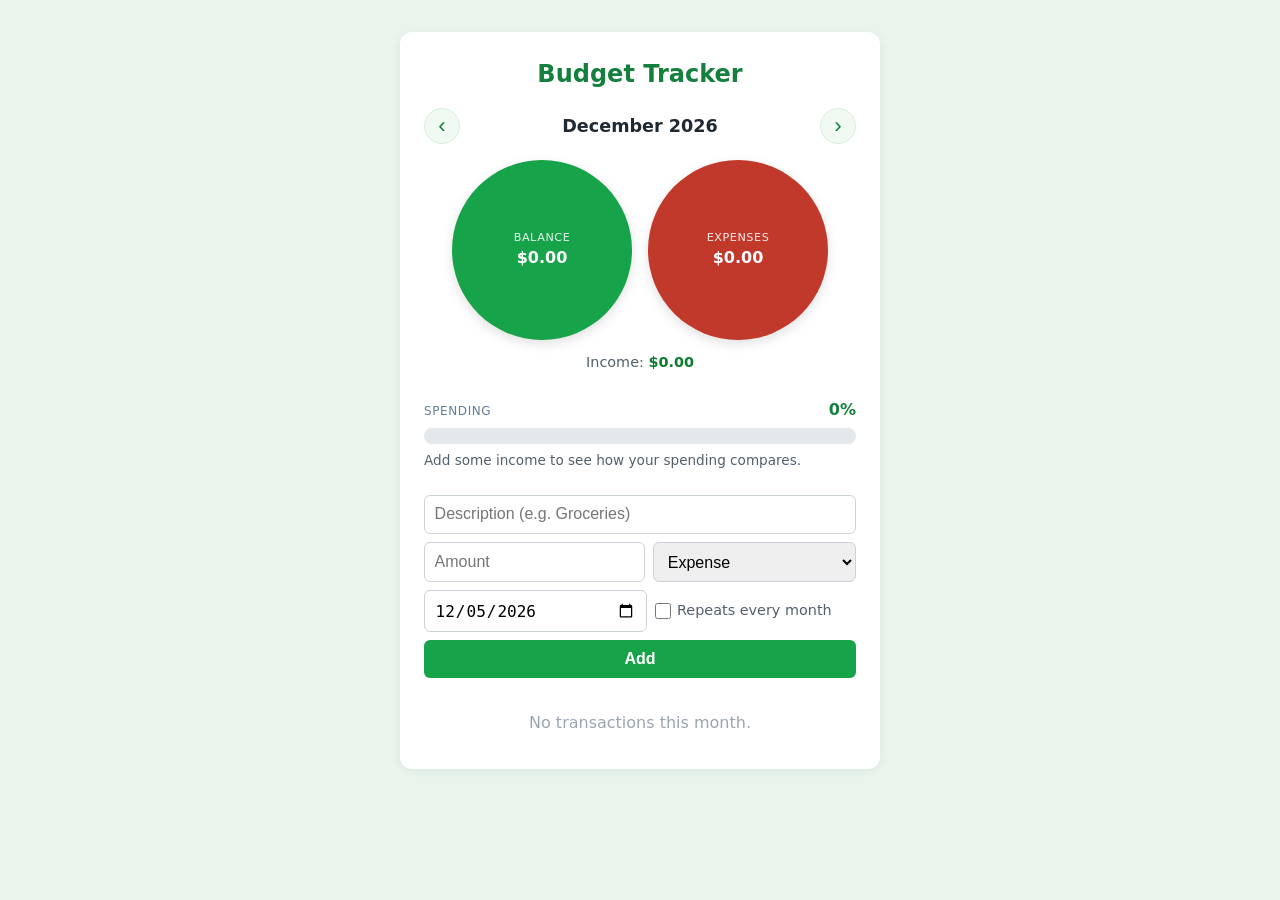
<file: index.html>
<!DOCTYPE html>
<html lang="en">
<head>
  <meta charset="UTF-8">
  <meta name="viewport" content="width=device-width, initial-scale=1.0">
  <title>Budget Tracker</title>
  <link rel="stylesheet" href="style.css">
</head>
<body>
  <main class="app">
    <h1>Budget Tracker</h1>

    <!-- Month switcher: everything below shows only the month in the middle -->
    <nav class="month-nav">
      <button type="button" id="prev-month" aria-label="Previous month">&lsaquo;</button>
      <h2 id="month-label"></h2>
      <button type="button" id="next-month" aria-label="Next month">&rsaquo;</button>
    </nav>

    <!-- Circles: balance vs expenses. The bigger amount gets the bigger circle. -->
    <section class="circles">
      <div id="balance-circle" class="circle circle-balance">
        <span class="circle-label">Balance</span>
        <span id="balance" class="circle-value">$0.00</span>
      </div>
      <div id="expenses-circle" class="circle circle-expenses">
        <span class="circle-label">Expenses</span>
        <span id="total-expenses" class="circle-value">$0.00</span>
      </div>
    </section>

    <!-- Income: shown smaller, underneath the circles -->
    <p class="income-line">
      Income: <span id="total-income" class="income">$0.00</span>
    </p>

    <!-- Spending meter: a bar that fills up as expenses eat into income -->
    <section class="meter">
      <div class="meter-header">
        <span class="meter-label">Spending</span>
        <span id="meter-percent" class="meter-percent">0%</span>
      </div>
      <div class="meter-track">
        <div id="meter-fill" class="meter-fill"></div>
      </div>
      <p id="meter-message" class="meter-message"></p>
    </section>

    <!-- Form: how the user adds a new transaction -->
    <form id="transaction-form" class="form">
      <input
        type="text"
        id="description"
        placeholder="Description (e.g. Groceries)"
        required
      >
      <input
        type="number"
        id="amount"
        placeholder="Amount"
        step="0.01"
        min="0"
        required
      >
      <select id="type">
        <option value="expense">Expense</option>
        <option value="income">Income</option>
      </select>
      <input type="date" id="date" required>
      <label class="recurring-option">
        <input type="checkbox" id="recurring">
        Repeats every month
      </label>
      <button type="submit" id="submit-btn">Add</button>
      <!-- Only shown while editing ("hidden" hides it until JS removes it) -->
      <button type="button" id="cancel-edit" class="cancel-btn" hidden>Cancel</button>
    </form>

    <!-- List: every transaction added shows up here -->
    <ul id="transaction-list" class="list"></ul>
  </main>

  <script src="script.js"></script>
</body>
</html>
</file>
<file: style.css>
/* A small reset so spacing is predictable across browsers */
* {
  box-sizing: border-box;
  margin: 0;
  padding: 0;
}

body {
  font-family: system-ui, -apple-system, Arial, sans-serif;
  background: #e9f5ec; /* soft money-green page background */
  color: #1f2933;
  line-height: 1.5;
  padding: 2rem 1rem;
}

/* The centered card that holds the whole app */
.app {
  max-width: 480px;
  margin: 0 auto;
  background: #fff;
  border-radius: 12px;
  padding: 1.5rem;
  box-shadow: 0 2px 10px rgba(0, 0, 0, 0.06);
}

h1 {
  font-size: 1.5rem;
  margin-bottom: 1rem;
  text-align: center;
  color: #15803d; /* money-green heading */
}

/* Month switcher: ‹ November 2026 › */
.month-nav {
  display: flex;
  justify-content: space-between;
  align-items: center;
  margin-bottom: 1rem;
}

.month-nav h2 {
  font-size: 1.1rem;
}

.month-nav button {
  width: 2.25rem;
  height: 2.25rem;
  border: 1px solid #d6efdd;
  border-radius: 50%;
  background: #f0faf3;
  color: #15803d;
  font-size: 1.4rem;
  line-height: 1;
  cursor: pointer;
}

.month-nav button:hover { background: #d6efdd; }

/* Circles row: balance and expenses side by side, centred.
   min-height reserves room for full-size circles so the page
   below doesn't jump up and down as the circles change size. */
.circles {
  display: flex;
  justify-content: center;
  align-items: center;
  gap: 1rem;
  min-height: min(180px, 40vw);
  margin-bottom: 0.75rem;
}

/* Each circle. JavaScript sets --scale (0 to 1) on it.
   - min(180px, 40vw): full size is 180px, or smaller on narrow phones.
   - max(90px, ...): never shrink below 90px so the text still fits.
   The transition animates the size change. */
.circle {
  --scale: 1;
  width: max(90px, calc(var(--scale) * min(180px, 40vw)));
  height: max(90px, calc(var(--scale) * min(180px, 40vw)));
  border-radius: 50%; /* turns the square into a circle */
  display: flex;
  flex-direction: column;
  justify-content: center;
  align-items: center;
  color: #fff;
  text-align: center;
  box-shadow: 0 4px 12px rgba(0, 0, 0, 0.12);
  transition: width 0.6s ease, height 0.6s ease;
}

.circle-balance  { background: #16a34a; } /* green */
.circle-expenses { background: #c0392b; } /* red */

.circle-label {
  font-size: 0.7rem;
  text-transform: uppercase;
  letter-spacing: 0.05em;
  opacity: 0.9;
}

.circle-value {
  font-size: 1rem;
  font-weight: 700;
}

/* The smaller income line under the circles */
.income-line {
  text-align: center;
  font-size: 0.9rem;
  color: #52606d;
  margin-bottom: 1.5rem;
}

.income-line .income {
  font-weight: 700;
}

/* Green for money in, red for money out */
.income { color: #0a7d2e; }
.expense { color: #c0392b; }

/* Spending meter: a grey track with a coloured bar inside it */
.meter {
  margin-bottom: 1.5rem;
}

.meter-header {
  display: flex;
  justify-content: space-between;
  align-items: baseline;
  margin-bottom: 0.4rem;
}

.meter-label {
  font-size: 0.75rem;
  text-transform: uppercase;
  letter-spacing: 0.05em;
  color: #627d98;
}

.meter-percent {
  font-weight: 700;
}

/* The empty "track" the bar grows inside */
.meter-track {
  height: 16px;
  background: #e4e7eb;
  border-radius: 999px; /* fully rounded ends */
  overflow: hidden;     /* keep the bar's corners inside the track */
}

/* The bar itself. JavaScript sets its width (0%–100%).
   "transition" makes width and colour changes animate smoothly. */
.meter-fill {
  height: 100%;
  width: 0;
  border-radius: 999px;
  transition: width 0.6s ease, background-color 0.6s ease;
}

.meter-message {
  margin-top: 0.4rem;
  font-size: 0.85rem;
  color: #52606d;
}

/* Colour levels: JavaScript adds one of these classes to the bar and % */
.meter-fill.low      { background-color: #16a34a; } /* green */
.meter-fill.medium   { background-color: #f59e0b; } /* amber */
.meter-fill.high     { background-color: #ea580c; } /* orange */
.meter-fill.over     { background-color: #c0392b; } /* red */

.meter-percent.low    { color: #15803d; }
.meter-percent.medium { color: #b45309; }
.meter-percent.high   { color: #c2410c; }
.meter-percent.over   { color: #c0392b; }

/* When you've overspent, gently pulse the bar to grab attention */
.meter-fill.over {
  animation: pulse 1.2s ease-in-out infinite;
}

@keyframes pulse {
  0%, 100% { opacity: 1; }
  50%      { opacity: 0.6; }
}

/* The add-transaction form */
.form {
  display: flex;
  flex-wrap: wrap;
  gap: 0.5rem;
  margin-bottom: 1.5rem;
}

.form input,
.form select {
  padding: 0.6rem;
  border: 1px solid #cbd2d9;
  border-radius: 6px;
  font-size: 1rem;
}

/* Green highlight when a field is focused */
.form input:focus,
.form select:focus {
  outline: none;
  border-color: #16a34a;
  box-shadow: 0 0 0 3px rgba(22, 163, 74, 0.15);
}

#description { flex: 1 1 100%; }
#amount { flex: 1; }
#type { flex: 1; }
#date { flex: 1; }

/* "Repeats every month" checkbox and its text, side by side */
.recurring-option {
  flex: 1;
  display: flex;
  align-items: center;
  gap: 0.4rem;
  font-size: 0.9rem;
  color: #52606d;
  cursor: pointer;
}

.recurring-option input {
  width: 1rem;
  height: 1rem;
  padding: 0;
  accent-color: #16a34a; /* green tick box */
}

.form button {
  flex: 1 1 100%;
  padding: 0.6rem;
  border: none;
  border-radius: 6px;
  background: #16a34a; /* money green */
  color: #fff;
  font-size: 1rem;
  font-weight: 600;
  cursor: pointer;
}

.form button:hover { background: #15803d; } /* darker green on hover */

/* Cancel button (edit mode only): plain outline instead of solid green */
.form .cancel-btn {
  background: #fff;
  color: #52606d;
  border: 1px solid #cbd2d9;
}

.form .cancel-btn:hover { background: #f5f7fa; }

/* The list of transactions */
.list {
  list-style: none;
}

.list li {
  display: flex;
  justify-content: space-between;
  align-items: center;
  padding: 0.6rem 0.25rem;
  border-bottom: 1px solid #e4e7eb;
}

.list .item-amount {
  font-weight: 600;
}

/* Description on top, date (and Monthly tag) underneath */
.item-info {
  display: flex;
  flex-direction: column;
  margin-right: auto; /* push the amount and × to the right */
}

.item-meta {
  font-size: 0.8rem;
  color: #829ab1;
}

.tag {
  margin-left: 0.25rem;
  padding: 0 0.4rem;
  border-radius: 999px;
  background: #f0faf3;
  color: #15803d;
}

/* The row currently loaded into the form for editing */
.list li.editing {
  background: #f0faf3;
  border-radius: 6px;
}

/* The little edit (pencil) button on each row */
.edit-btn {
  margin-left: 0.75rem;
  border: none;
  background: transparent;
  color: #9aa5b1;
  font-size: 1rem;
  cursor: pointer;
  line-height: 1;
}

.edit-btn:hover { color: #15803d; }

/* Shown when a month has no transactions */
.list li.empty {
  justify-content: center;
  color: #9aa5b1;
  border-bottom: none;
}

/* The little delete button on each row */
.delete-btn {
  margin-left: 0.75rem;
  border: none;
  background: transparent;
  color: #9aa5b1;
  font-size: 1.1rem;
  cursor: pointer;
  line-height: 1;
}

.delete-btn:hover { color: #c0392b; }
</file>
